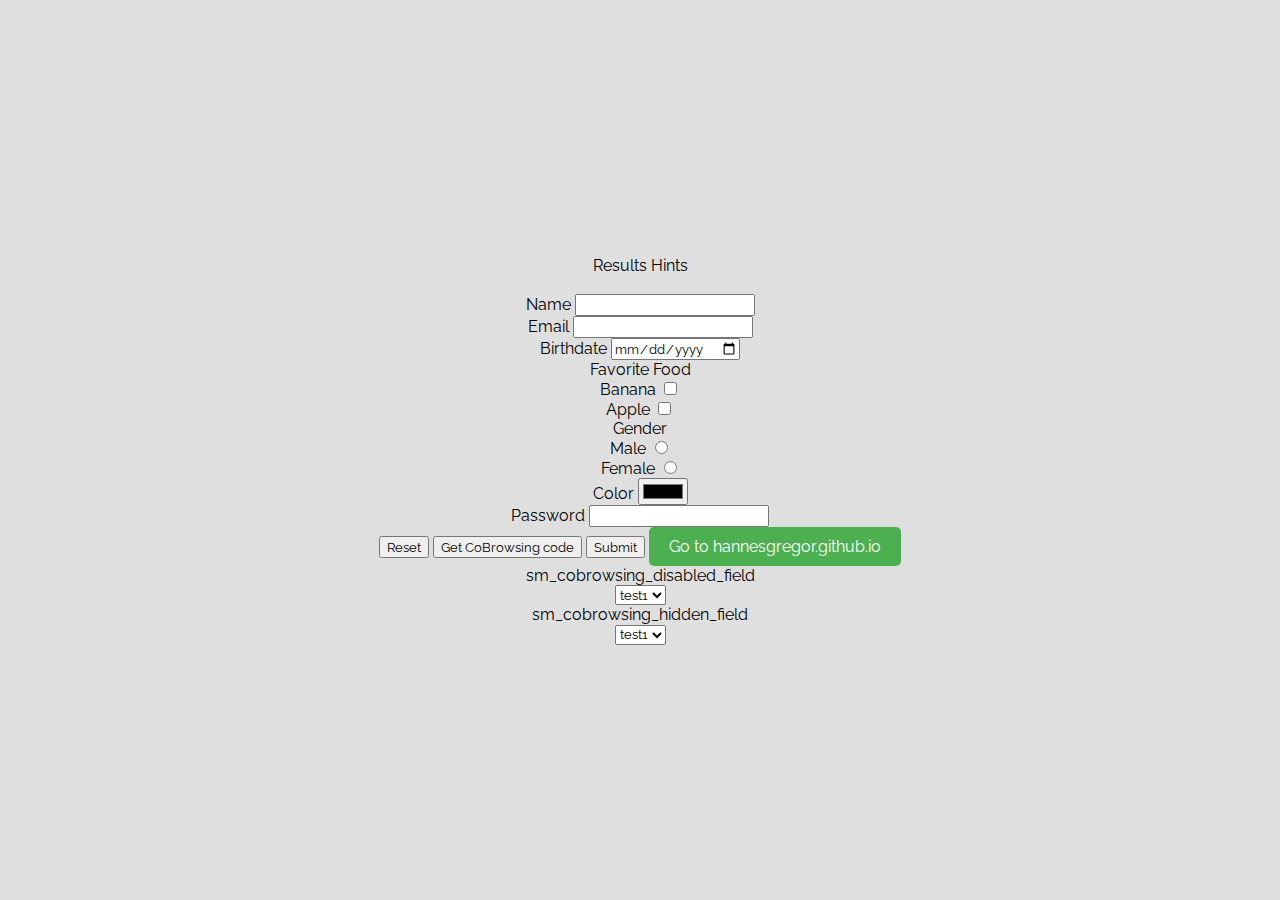
<file: index.html>
<!doctype html>
<html lang="en">
<head>
    <script async src="https://www.googletagmanager.com/gtag/js?id=G-NBLBG6VLD1"></script>
<script>
  window.dataLayer = window.dataLayer || [];
  function gtag(){dataLayer.push(arguments);}
  gtag('js', new Date());

  gtag('config', 'G-NBLBG6VLD1');
</script>
<meta charset="UTF-8">
<meta name="viewport"
content="width=device-width, user-scalable=no, initial-scale=1.0, maximum-scale=1.0, minimum-scale=1.0">
<meta http-equiv="X-UA-Compatible" content="ie=edge">
<title>Form</title>
<link rel="stylesheet" href="styles.css">
<script async src="https://api.glia.com/salemove_integration.js"></script>
</head>
<body>
<div>
<a name="results" href="results.html">Results</a>
<a name="hints" href="hints.html">Hints</a>

</div>
<br>
<form action="results.html" method="GET" enctype="multipart/form-data">
<div>
<label for="name">Name</label>
<input type="text" name="name" id="name" required>
</div>
<div>
<label for="email">Email</label>
<input class="sm_cobrowsing_disabled_field" tabindex="-1" type="email" name="email" id="email" required>
</div>
<div>
<label for="date">Birthdate</label>
<input type="date" name="date" id="date" min="2019-06-10">
</div>
<div>
Favorite Food
<div>
<label for="banana">Banana</label>
<input type="checkbox" name="banana" id="banana">
</div>
<div>
<label for="apple">Apple</label>
<input type="checkbox" name="apple" id="apple">
</div>
</div>
<div>
Gender
<div>
<label for="male">Male</label>
<input type="radio" name="gender" id="male" value="male">
</div>
<div>
<label for="female">Female</label>
<input type="radio" name="gender" id="female" value="female">
</div>
</div>
<input type="hidden" name="hidden" value="hi">
<div>
<label for="color">Color</label>
<input type="color" name="color" id="color">
</div>
<div>
<label>
Password
<input type="password" name="password" required>
</label>
</div>
<button type="reset">Reset</button>
    <button
  class="omnibrowse-code-button"
  onclick="document.body.appendChild(document.createElement('sm-visitor-code'))">
  Get CoBrowsing code
</button>
<button type="submit">Submit</button>
    <!DOCTYPE html>
<html>
<head>
    <title>HannesGregor Button</title>
</head>
<body>

<a href="https://hannesgregor.github.io/" style="text-decoration: none; padding: 10px 20px; background-color: #4CAF50; color: white; border-radius: 5px; display: inline-block;">
    Go to hannesgregor.github.io
</a>
</body>
</html>
    </form>

    <label for="test-dropdown">sm_cobrowsing_disabled_field</label> 

<div class="sm_cobrowsing_disabled_field"><select id="test-dropdown" name="test" title="test"> 

<option value="test1">test1</option> 

<option value="test2">test2</option> 

<option value="test3">test3</option> 

</select> 
</div>

        <label for="test-dropdown">sm_cobrowsing_hidden_field</label> 

<div class="sm_cobrowsing_hidden_field"><select id="test-dropdown" name="test" title="test"> 

<option value="test1">test1</option> 

<option value="test2">test2</option> 

<option value="test3">test3</option> 

</select> 
</div>
</body>
</html>
</file>
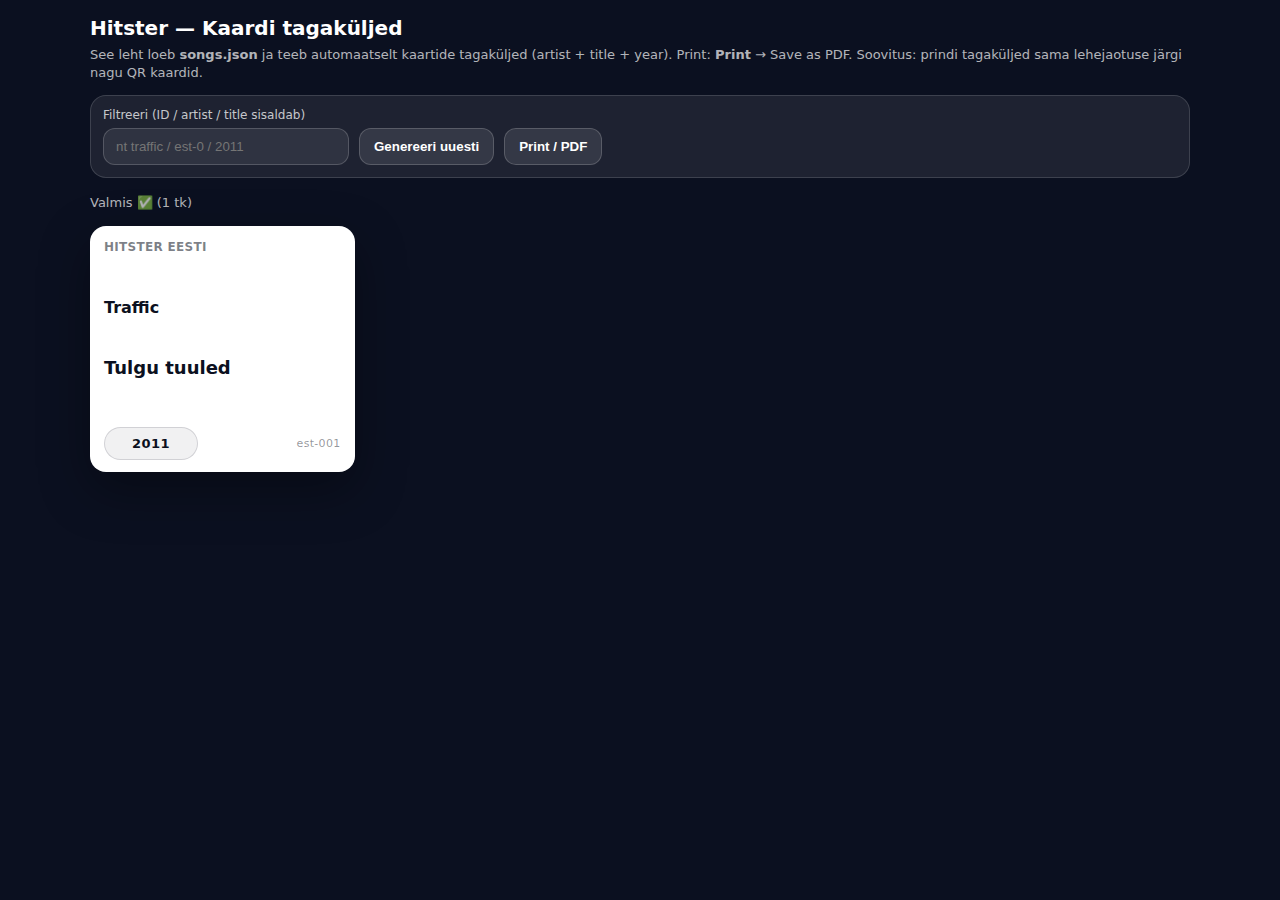
<file: cardbacks.html>
<!doctype html>
<html lang="et">
<head>
  <meta charset="utf-8" />
  <meta name="viewport" content="width=device-width,initial-scale=1,viewport-fit=cover" />
  <title>Hitster — Kaardi tagaküljed</title>

  <style>
    body{
      margin:0;
      font-family: system-ui,-apple-system,Segoe UI,Roboto,Arial,sans-serif;
      background:#0b1020;
      color:#fff;
      padding:16px;
    }
    .wrap{ max-width:1100px; margin:0 auto; }
    h1{ margin:0 0 6px; font-size:20px; }
    .hint{
      margin:0 0 14px;
      color:rgba(255,255,255,.7);
      font-size:13px;
      line-height:1.35;
    }

    .controls{
      display:flex; gap:10px; flex-wrap:wrap;
      background: rgba(255,255,255,.08);
      border: 1px solid rgba(255,255,255,.14);
      border-radius: 16px;
      padding: 12px;
      margin: 14px 0 16px;
    }
    .controls label{ font-size:12px; color:rgba(255,255,255,.75); display:block; margin-bottom:6px; }
    .controls input{
      width:220px; max-width:100%;
      padding:10px 12px;
      border-radius:12px;
      border:1px solid rgba(255,255,255,.18);
      background: rgba(255,255,255,.08);
      color:#fff;
      outline:none;
    }
    .controls button{
      padding:10px 14px;
      border-radius:12px;
      border:1px solid rgba(255,255,255,.18);
      background: rgba(255,255,255,.10);
      color:#fff;
      cursor:pointer;
      font-weight:700;
    }

    .grid{
      display:grid;
      grid-template-columns: repeat(auto-fill, minmax(220px, 1fr));
      gap: 14px;
    }
    .card{
      background:#fff;
      color:#0b1020;
      border-radius:16px;
      padding:14px 14px 12px;
      box-shadow: 0 18px 50px rgba(0,0,0,.35);
      min-height: 220px;
      display:flex;
      flex-direction:column;
      justify-content:space-between;
      position:relative;
      overflow:hidden;
      text-align:left;
    }

    .brand{
      font-weight: 900;
      letter-spacing:.3px;
      font-size: 12px;
      color: rgba(11,16,32,.55);
      text-transform: uppercase;
    }

    .artist{
      margin-top: 10px;
      font-size: 16px;
      font-weight: 900;
      line-height: 1.2;
    }

    .title{
      margin-top: 6px;
      font-size: 18px;
      font-weight: 900;
      line-height: 1.15;
    }

    .yearRow{
      margin-top: 14px;
      display:flex;
      align-items:center;
      justify-content:space-between;
      gap:10px;
    }

    .yearBadge{
      display:inline-flex;
      align-items:center;
      justify-content:center;
      padding: 8px 10px;
      border-radius: 999px;
      border: 1px solid rgba(11,16,32,.14);
      background: rgba(11,16,32,.06);
      font-weight: 900;
      letter-spacing:.4px;
      font-size: 13px;
      min-width: 72px;
      text-align:center;
    }

    /* ID on tagaküljel peidus (väike), et vajadusel kontrollida */
    .idSmall{
      font-size: 11px;
      color: rgba(11,16,32,.45);
      letter-spacing:.3px;
      user-select: none;
    }

    /* Print-friendly */
    @media print{
      body{ background:#fff; color:#000; padding:0; }
      .controls,.hint{ display:none; }
      .wrap{ max-width:none; margin:0; padding:0; }
      .grid{ gap:0; }
      .card{
        box-shadow:none;
        border:1px solid #e5e7eb;
        border-radius:0;
        page-break-inside:avoid;
      }
    }
  </style>
</head>

<body>
  <div class="wrap">
    <h1>Hitster — Kaardi tagaküljed</h1>
    <p class="hint">
      See leht loeb <b>songs.json</b> ja teeb automaatselt kaartide tagaküljed (artist + title + year).
      Print: <b>Print</b> → Save as PDF. Soovitus: prindi tagaküljed sama lehejaotuse järgi nagu QR kaardid.
    </p>

    <div class="controls">
      <div>
        <label>Filtreeri (ID / artist / title sisaldab)</label>
        <input id="filter" type="text" placeholder="nt traffic / est-0 / 2011" />
      </div>

      <div style="display:flex; align-items:flex-end; gap:10px; flex-wrap:wrap;">
        <button id="regen">Genereeri uuesti</button>
        <button onclick="window.print()">Print / PDF</button>
      </div>
    </div>

    <div id="status" class="hint"></div>
    <div class="grid" id="grid"></div>
  </div>

  <script>
    const grid = document.getElementById("grid");
    const statusEl = document.getElementById("status");
    const filterEl = document.getElementById("filter");
    const regenBtn = document.getElementById("regen");

    function setStatus(msg){ statusEl.textContent = msg; }

    async function loadSongs(){
      const res = await fetch("songs.json", { cache: "no-store" });
      if (!res.ok) throw new Error("songs.json not found");
      const data = await res.json();
      if (!Array.isArray(data)) throw new Error("songs.json must be an array");
      return data;
    }

    function norm(v){
      return String(v ?? "").trim().toLowerCase();
    }

    function makeCard(song){
      const card = document.createElement("div");
      card.className = "card";

      const brand = document.createElement("div");
      brand.className = "brand";
      brand.textContent = "HITSTER EESTI";

      const artist = document.createElement("div");
      artist.className = "artist";
      artist.textContent = song.artist || "—";

      const title = document.createElement("div");
      title.className = "title";
      title.textContent = song.title || song.name || "—";

      const yearRow = document.createElement("div");
      yearRow.className = "yearRow";

      const year = document.createElement("div");
      year.className = "yearBadge";
      year.textContent = song.year ? String(song.year) : "—";

      const idSmall = document.createElement("div");
      idSmall.className = "idSmall";
      idSmall.textContent = song.id ? String(song.id) : "";

      yearRow.appendChild(year);
      yearRow.appendChild(idSmall);

      card.appendChild(brand);
      card.appendChild(artist);
      card.appendChild(title);
      card.appendChild(yearRow);

      return card;
    }

    async function render(){
      grid.innerHTML = "";
      setStatus("Laen songs.json…");

      let songs;
      try { songs = await loadSongs(); }
      catch (e){
        console.error(e);
        setStatus("Viga: songs.json ei lae või JSON on katki.");
        return;
      }

      const q = norm(filterEl.value);

      const filtered = songs.filter(s => {
        if (!q) return true;
        const hay = [
          norm(s.id),
          norm(s.artist),
          norm(s.title),
          norm(s.name),
          norm(s.year)
        ].join(" ");
        return hay.includes(q);
      });

      if (!filtered.length){
        setStatus("Pole ühtegi vastet (või filter on liiga kitsas).");
        return;
      }

      setStatus(`Genereerin ${filtered.length} tagakülge…`);

      const frag = document.createDocumentFragment();
      for (const s of filtered){
        frag.appendChild(makeCard(s));
      }
      grid.appendChild(frag);

      setStatus(`Valmis ✅ (${filtered.length} tk)`);
    }

    regenBtn.addEventListener("click", render);

    let t=null;
    filterEl.addEventListener("input", () => {
      clearTimeout(t);
      t = setTimeout(render, 200);
    });

    render();
  </script>
</body>
</html>
</file>
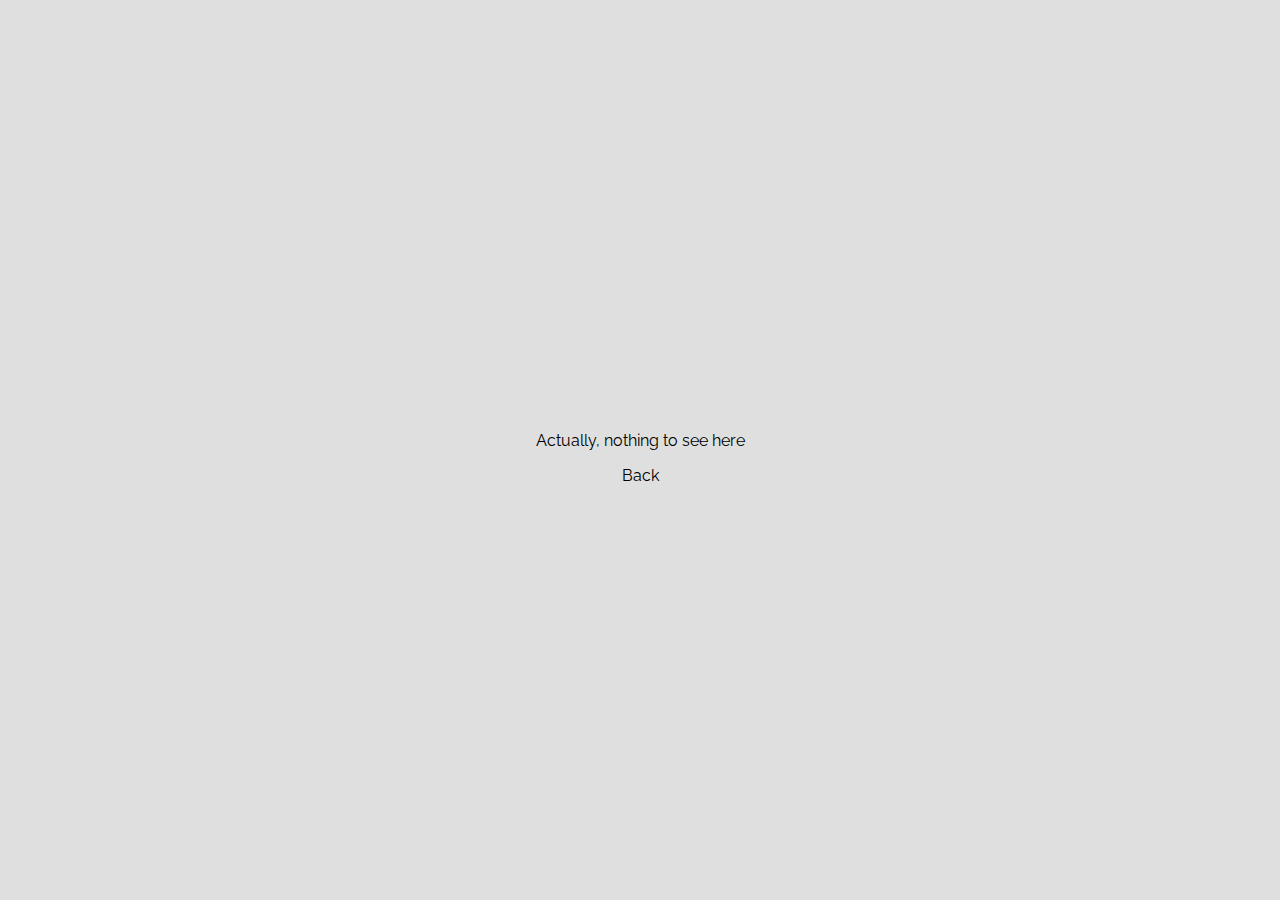
<file: hints.html>
<!doctype html>
<html lang="en">
<head>
    <meta charset="UTF-8">
    <meta name="viewport"
          content="width=device-width, user-scalable=no, initial-scale=1.0, maximum-scale=1.0, minimum-scale=1.0">
    <meta http-equiv="X-UA-Compatible" content="ie=edge">
    <title>Hints</title>
    <link rel="stylesheet" href="styles.css">
    <script async src="https://api.glia.com/salemove_integration.js"></script>
</head>
<body>
<div>
    <p>Actually, nothing to see here</p>
</div>
<div>
    <a href="index.html">Back</a>
</div>
</body>
</html>
</file>
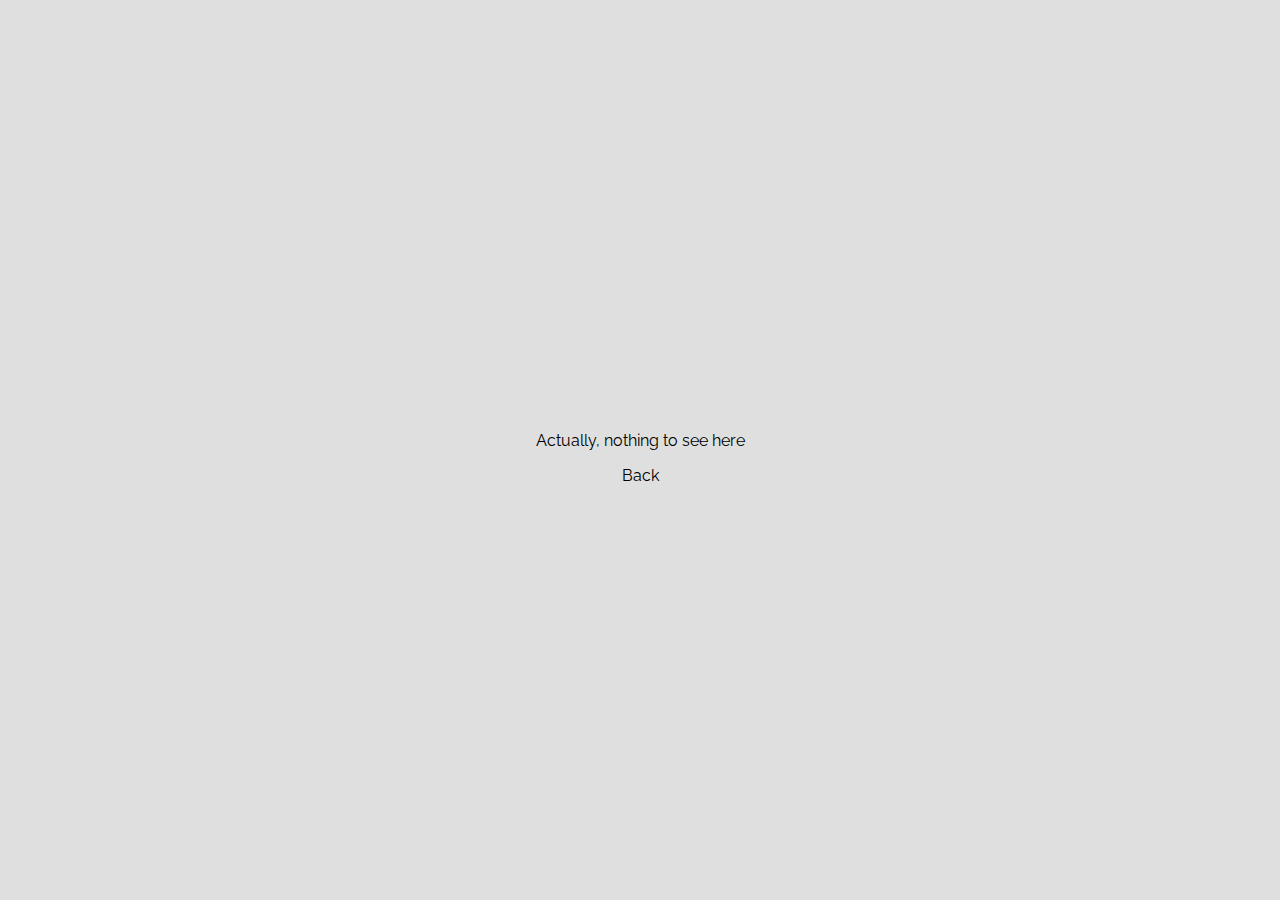
<file: results.html>
<!doctype html>
<html lang="en">
<head>
    <meta charset="UTF-8">
    <meta name="viewport"
          content="width=device-width, user-scalable=no, initial-scale=1.0, maximum-scale=1.0, minimum-scale=1.0">
    <meta http-equiv="X-UA-Compatible" content="ie=edge">
    <title>Results</title>
    <link rel="stylesheet" href="styles.css">
    <script async src="https://api.beta.glia.com/salemove_integration.js"></script>
</head>
<body>
<div>
    <p>Actually, nothing to see here</p>
</div>
<div>
    <a href="index.html">Back</a>
</div>
</body>
</html>
</file>
<file: styles.css>
@import url('https://fonts.googleapis.com/css?family=Raleway');

* {
    font-family: Raleway;
}

html {
    width: 100%;
    height: 100%;
    display: flex;
    justify-content: center;
    text-align: center;
    align-items: center;
    background-color: #DFDFDF;
    text-decoration: none;
}

a:link, a:visited,  a:hover, a:active
{
    color: #000000;
    text-decoration: none;
}
</file>
